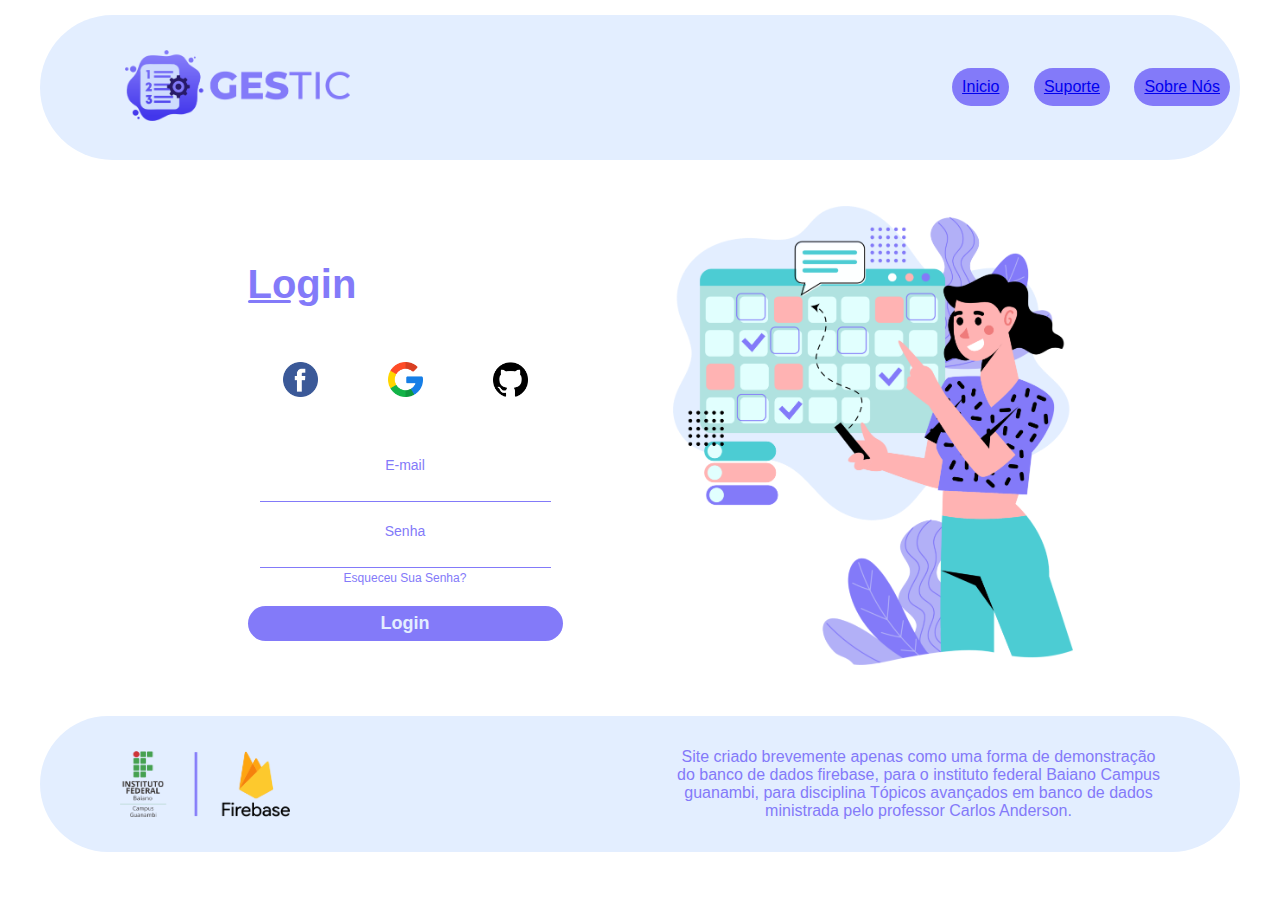
<file: index.html>
<!DOCTYPE html>
<html lang="pt_br">

<head>
    <meta charset="utf-8">
    <meta http-equiv="X-UA-Compatible" content="IE=edge">
    <title>GESTIC - GESTOR DE TAREFAS</title>
    <meta name="description" content="">
    <meta name="viewport" content="width=device-width, initial-scale=1">
    <link rel="stylesheet" href="https://cdnjs.cloudflare.com/ajax/libs/font-awesome/6.2.0/css/all.min.css" integrity="sha512-xh6O/CkQoPOWDdYTDqeRdPCVd1SpvCA9XXcUnZS2FmJNp1coAFzvtCN9BmamE+4aHK8yyUHUSCcJHgXloTyT2A==" crossorigin="anonymous" referrerpolicy="no-referrer" />
    <link rel="stylesheet" href="styles/style.css">
</head>

<body>
    <!-- Cabeçalho -->
    <header> 
        <div class="logo"> <!-- Logo -->
            <img src="components/images/logo.png" alt="logo gestic">
        </div>

        <nav>
            <ul><!-- Menu -->
                <li><a href="#">Inicio</a></li>
                <li><a href="#">Suporte</a></li>
                <li><a href="#">Sobre Nós</a></li>
            </ul>
        </nav>
    </header>

    <main>
        <!-- Aba de Login -->
        <aside>
            <div id="container">
                <form id="login_form">
                    <!-- FORM HEADER -->
                    <div id="form_header">
                        <h1>Login</h1>
                    </div>
        
                    <!-- SOCIAL MEDIA LINKS -->
                    <div id="social_media">
                        <!-- FACEBOOK -->
                        <a href="#">
                            <img src="components/images/facebook.png" alt="">
                        </a>
        
                        <!-- GOOGLE -->
                        <a href="#">
                            <img src="components/images/google.png" alt="Google logo">
                        </a>
                        
                        <!-- GITHUB -->
                        <a href="#">
                            <img src="components/images/github.png" alt="">
                        </a>
                    </div>
        
                    <!-- INPUTS -->
                    <div id="inputs">
                        <!-- EMAIL -->
                        <div class="input-box">
                            <label for="email">
                                E-mail
                                <div class="input-field">
                                    <i class="fa-solid fa-envelope"></i>
                                    <input type="email" id="email" name="email">
                                </div>
                            </label>
                        </div>
                        
                        <!-- PASSWORD -->
                        <div class="input-box">
                            <label for="password">
                                Senha
                                <div class="input-field">
                                    <i class="fa-solid fa-key"></i>
                                    <input type="password" id="password" name="password">
                                </div>
                            </label>
                            
                            <!-- FORGOT PASSWORD -->
                            <div id="forgot_password">
                                <a href="#">
                                    Esqueceu Sua Senha?
                                </a>
                            </div>
                        </div>
                    </div>
        
                    <!-- LOGIN BUTTON -->
                    <button type="submit" id="login_button">
                        Login
                    </button>
                </form>
            </div>
        </aside>

        <!-- Imagem lateral direita -->
        <article>
            <img src="components/images/Inicioimg.png" alt="mulher organizando tarefas">
        </article>
    </main>

    <!-- Rodapé -->
    <footer>
        <img src="components/images/rodapelogos.png" alt="logo firebase e if baiano">
        <p>Site criado brevemente apenas como uma forma de
            demonstração <br> do banco de dados firebase, para o
            instituto federal Baiano Campus <br> guanambi, para disciplina
            Tópicos avançados em banco de dados <br> ministrada pelo
            professor Carlos Anderson.</p>
    </footer>
</body>

</html>
</file>
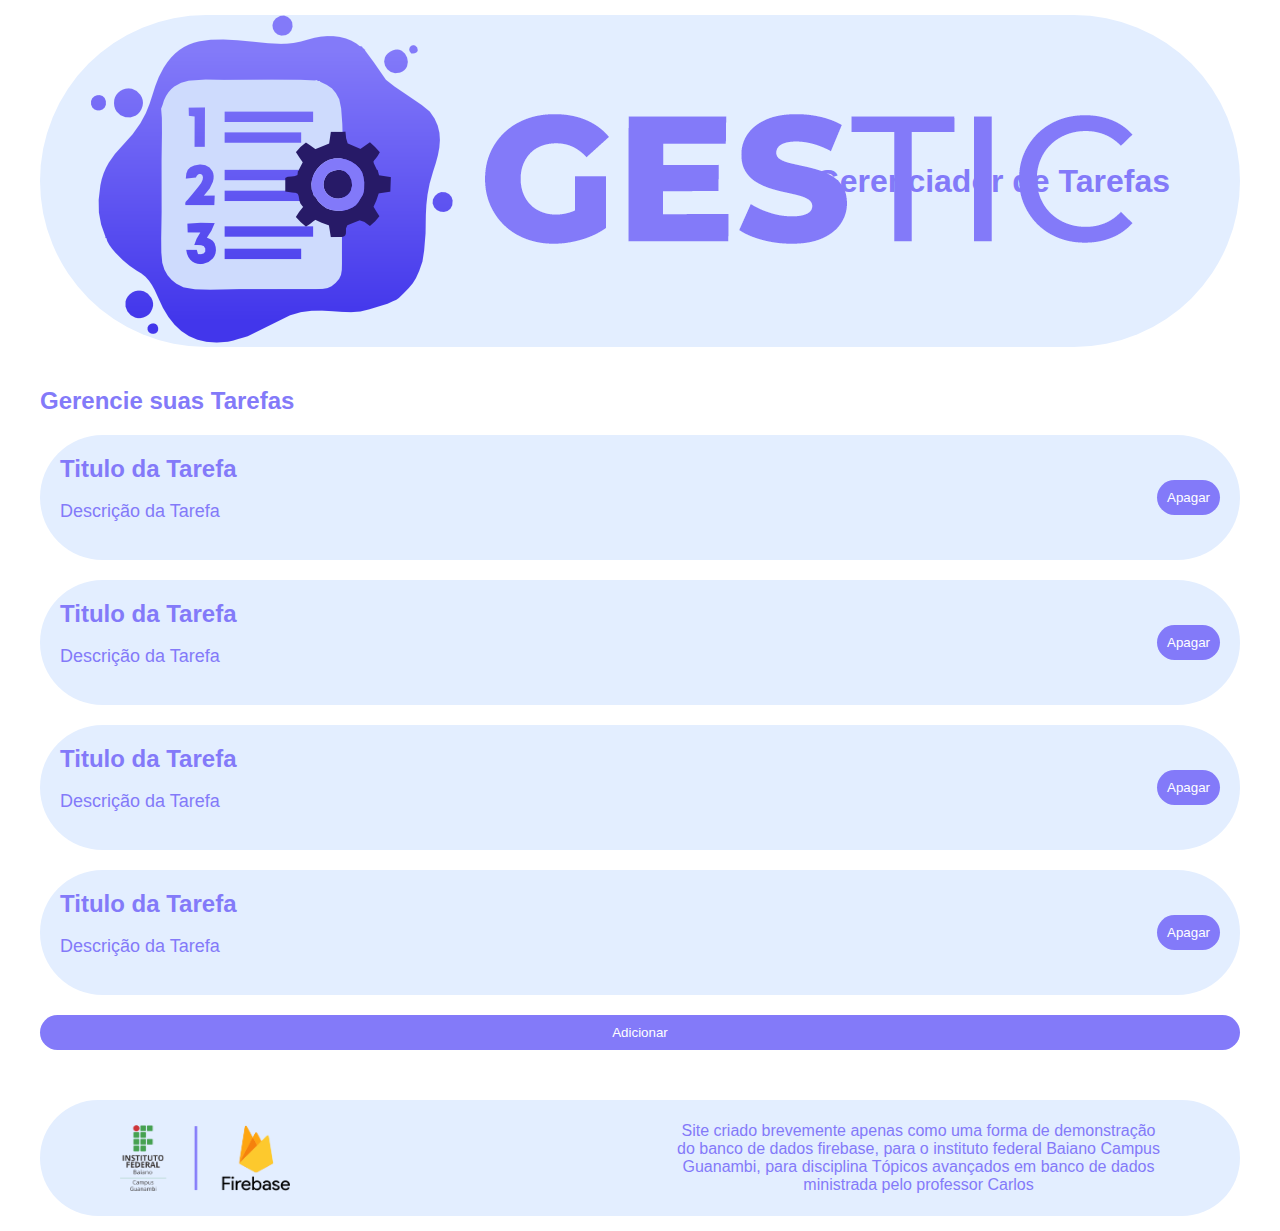
<file: sistema.html>
<!DOCTYPE html>
<html lang="pt_br">

<head>
    <meta charset="utf-8">
    <meta http-equiv="X-UA-Compatible" content="IE=edge">
    <title>GESTIC - GERENCIE</title>
    <meta name="description" content="">
    <meta name="viewport" content="width=device-width, initial-scale=1">
    <link rel="stylesheet" href="styles/style2.css">
</head>

<body>
    <!-- Inicio Cabeçalho -->
    <header>
        <div class="logo"> <!-- Logo -->
            <img src="components/images/logo.png" alt="logo gestic">
        </div>
        <h1>Gerenciador de Tarefas</h1> <!-- Nome da pagina -->
    </header>

    <!-- Aba Utilizavel da pagina -->
    <main class="main2">

        <h2 class="titulop2">Gerencie suas Tarefas</h2>

        <!-- Lista de Tarefas -->
        <section class="tarefa">
            <div class="conteudo-tarefa">
                <h2>Titulo da Tarefa</h2>
                <p>Descrição da Tarefa</p>
            </div>
            <button class="apagar">Apagar</button> <!-- Botão Apagar -->
        </section>

        <section class="tarefa">
            <div class="conteudo-tarefa">
                <h2>Titulo da Tarefa</h2>
                <p>Descrição da Tarefa</p>
            </div>
            <button class="apagar">Apagar</button> <!-- Botão Apagar -->
        </section>

        <section class="tarefa">
            <div class="conteudo-tarefa">
                <h2>Titulo da Tarefa</h2>
                <p>Descrição da Tarefa</p>
            </div>
            <button class="apagar">Apagar</button> <!-- Botão Apagar -->
        </section>

        <section class="tarefa">
            <div class="conteudo-tarefa">
                <h2>Titulo da Tarefa</h2>
                <p>Descrição da Tarefa</p>
            </div>
            <button class="apagar">Apagar</button> <!-- Botão Apagar -->
        </section>

        <!-- Botão para Adicionar Tarefa -->
        <button class="adicionar">Adicionar</button>
    </main>

    <!-- Rodapé -->
    <footer>
        <img src="components/images/rodapelogos.png" alt="logo firebase e if baiano">
        <p>Site criado brevemente apenas como uma forma de
            demonstração <br> do banco de dados firebase, para o
            instituto federal Baiano Campus <br> Guanambi, para disciplina
            Tópicos avançados em banco de dados <br> ministrada pelo
            professor Carlos</p>
    </footer>
</body>
</html>
</file>
<file: styles/style.css>
/* Estilos gerais */
body {
    color: #837AF9;
    font-family: 'Montserrat', sans-serif;
    max-width: 1200px;
    margin: 0 auto;
    padding: 15px;
}

/* Estilos do cabeçalho e rodapé */
header, footer {
    background-color: #E3EEFF;
    border-radius: 500px; 
}

/* Estilos do cabeçalho */
header {
    display: flex;
    flex-direction: row;
    justify-content: space-between;
    align-items: center;
}

/* Estilos dos itens do menu */
li {
    display: inline-block;
    margin: 10px;
    background-color: #837AF9;
    border-radius: 500px;
    padding: 10px;
    color: #E3EEFF;
}

/* Estilos da logo */
.logo {
    width: 250px;
    padding-left: 50px;
}

/* Estilos do botão Google */
.google {
    width: 40px;
    padding: 0px;
}

/* Estilos da seção principal */
main {
    display: flex;
    flex-direction: row;
    align-items: center;
    justify-content: center;
    text-align: justify;
}

/* Estilos da seção lateral esquerda */
main aside {
    display: flex;
    flex-direction: column;
    align-items: center;
    padding: 75px;
    text-align: center;
}

/* Estilos do título na seção lateral esquerda */
main h2 {
    font-size: 40px;
}

/* Estilos do subtítulo na seção lateral esquerda */
main aside h3 {
    font-size: 16px;
    border-top: 2px solid #837AF9; 
    width: 80%; 
    padding-top: 20px; 
}

/* Estilos do parágrafo na seção lateral esquerda */
main aside p {
    text-align: justify; 
    width: 80%; 
    margin: 0 auto; 
    padding-top: 20px;
}

/* Estilos das imagens */
img {
    max-width: 90%;
    padding: 35px;
    height: auto;
    width: 400px;
}

/* Estilos do rodapé */
footer {
    display: flex;
    flex-direction: row;
    justify-content: space-between;
    align-items: center;
    text-align: center;
}

/* Estilos da imagem no rodapé */
footer img {
    width: 170px;
    padding-left: 80px;
}

/* Estilos do parágrafo no rodapé */
footer p {
    padding-right: 80px; 
}



/* Estilos da aba de Login */
#container {
    display: flex;
    justify-content: center;
    align-items: center;
}

#login_form {
    display: flex;
    flex-direction: column;
    height: fit-content;
    border-radius: 8px;
    gap: 20px;
}

#form_header {
    display: flex;
    align-items: center;
    justify-content: space-between;
}

#form_header h1 {
    font-size: 40px;
    position: relative;
    margin-bottom: 0px;
}

#form_header h1::before {
    position: absolute;
    content: '';
    width: 40%;
    height: 3px;
    background-color:#837AF9;
    bottom: 4px;
    border-radius: 5px;
}

#mode_icon {
    cursor: pointer;
    font-size: 20px;
}

#social_media {
    display: flex;
    justify-content: space-around;
}

#social_media img {
    width: 35px;
}

#social_media img:hover {
    transform: scale(1.2);
}

#inputs {
    display: flex;
    align-items: center;
    justify-content: center;
    flex-direction: column;
    gap: 20px;
}

.input-box>label {
    font-size: 14px;
    color: #837AF9;
}

.input-field {
    display: flex;
    align-items: center;
    gap: 15px;
    padding: 3px;
    border-bottom: 1px solid #837AF9;
    cursor: text;
}

.input-field i {
    font-size: 18px;
    cursor: text;
    color: #837AF9;
} 

.input-field input {
    border: none;
    width: 260px;
    background-color: transparent;
    font-size: 18px;
    padding: 0px 5px;
}

.input-field input:focus {
    outline: none;
}

#forgot_password a {
    text-decoration: none;
    color: #837AF9;
    font-size: 12px;
}

#forgot_password a:hover {
    color: #837AF9;
}

#login_button {
    border: none;
    background: #837AF9;
    padding: 7px;
    border-radius: 500px;
    color: #E3EEFF;
    font-weight: bold;
    font-size: 18px;
    cursor: pointer;
}

#login_button:hover {
    transform: scale(1.05);
}
/* FIM Estilos da aba de Login */
</file>
<file: styles/style2.css>
/* Estilos Gerais */
body {
    color: #837AF9;
    font-family: 'Montserrat', sans-serif;
    max-width: 1200px;
    margin: 0 auto;
    padding: 15px;
}

/* Estilos do Cabeçalho e Rodapé */
header, footer {
    background-color: #E3EEFF;
    border-radius: 500px;
}

/* Estilos do Cabeçalho */
header {
    display: flex;
    flex-direction: row;
    justify-content: space-between;
    align-items: center;
}

.logo {
    max-width: 50px;
    padding-left: 50px;
}

header h1 {
    padding-right: 70px;
}

/* Estilos da Página Principal (Main) */
.titulop2 {
    align-items: flex;
}

main {
    display: flex;
    flex-direction: column;
    flex-wrap: wrap;
    justify-content: space-between;
    margin-top: 20px;
    padding-bottom: 50px;
}

/* Estilos das Tarefas */
.tarefa {
    background-color: #E3EEFF;
    border-radius: 500px;
    padding: 20px;
    margin-bottom: 20px;
    display: flex;
    justify-content: space-between;
    align-items: center;
    width: 100%;
    box-sizing: border-box;
}

.conteudo-tarefa {
    flex: 1;
}

.tarefa h2 {
    font-size: 24px;
    margin: 0px;
}

.tarefa p {
    font-size: 18px;
    margin-top: 10px 0;
}

.apagar {
    background-color: #837AF9;
    color: #FFFFFF;
    padding: 10px;
    border: none;
    border-radius: 50px;
    cursor: pointer;
}

.adicionar {
    background-color: #837AF9;
    color: #FFFFFF;
    padding: 10px;
    border: none;
    border-radius: 50px;
    cursor: pointer;
}

/* Estilos do Rodapé */
footer {
    display: flex;
    flex-direction: row;
    justify-content: space-between;
    align-items: center;
    text-align: center;
}

footer img {
    width: 200px;
    padding: 25px;
}

footer img {
    width: 170px;
    padding-left: 80px;
}

footer p {
    padding-right: 80px;
}
</file>
